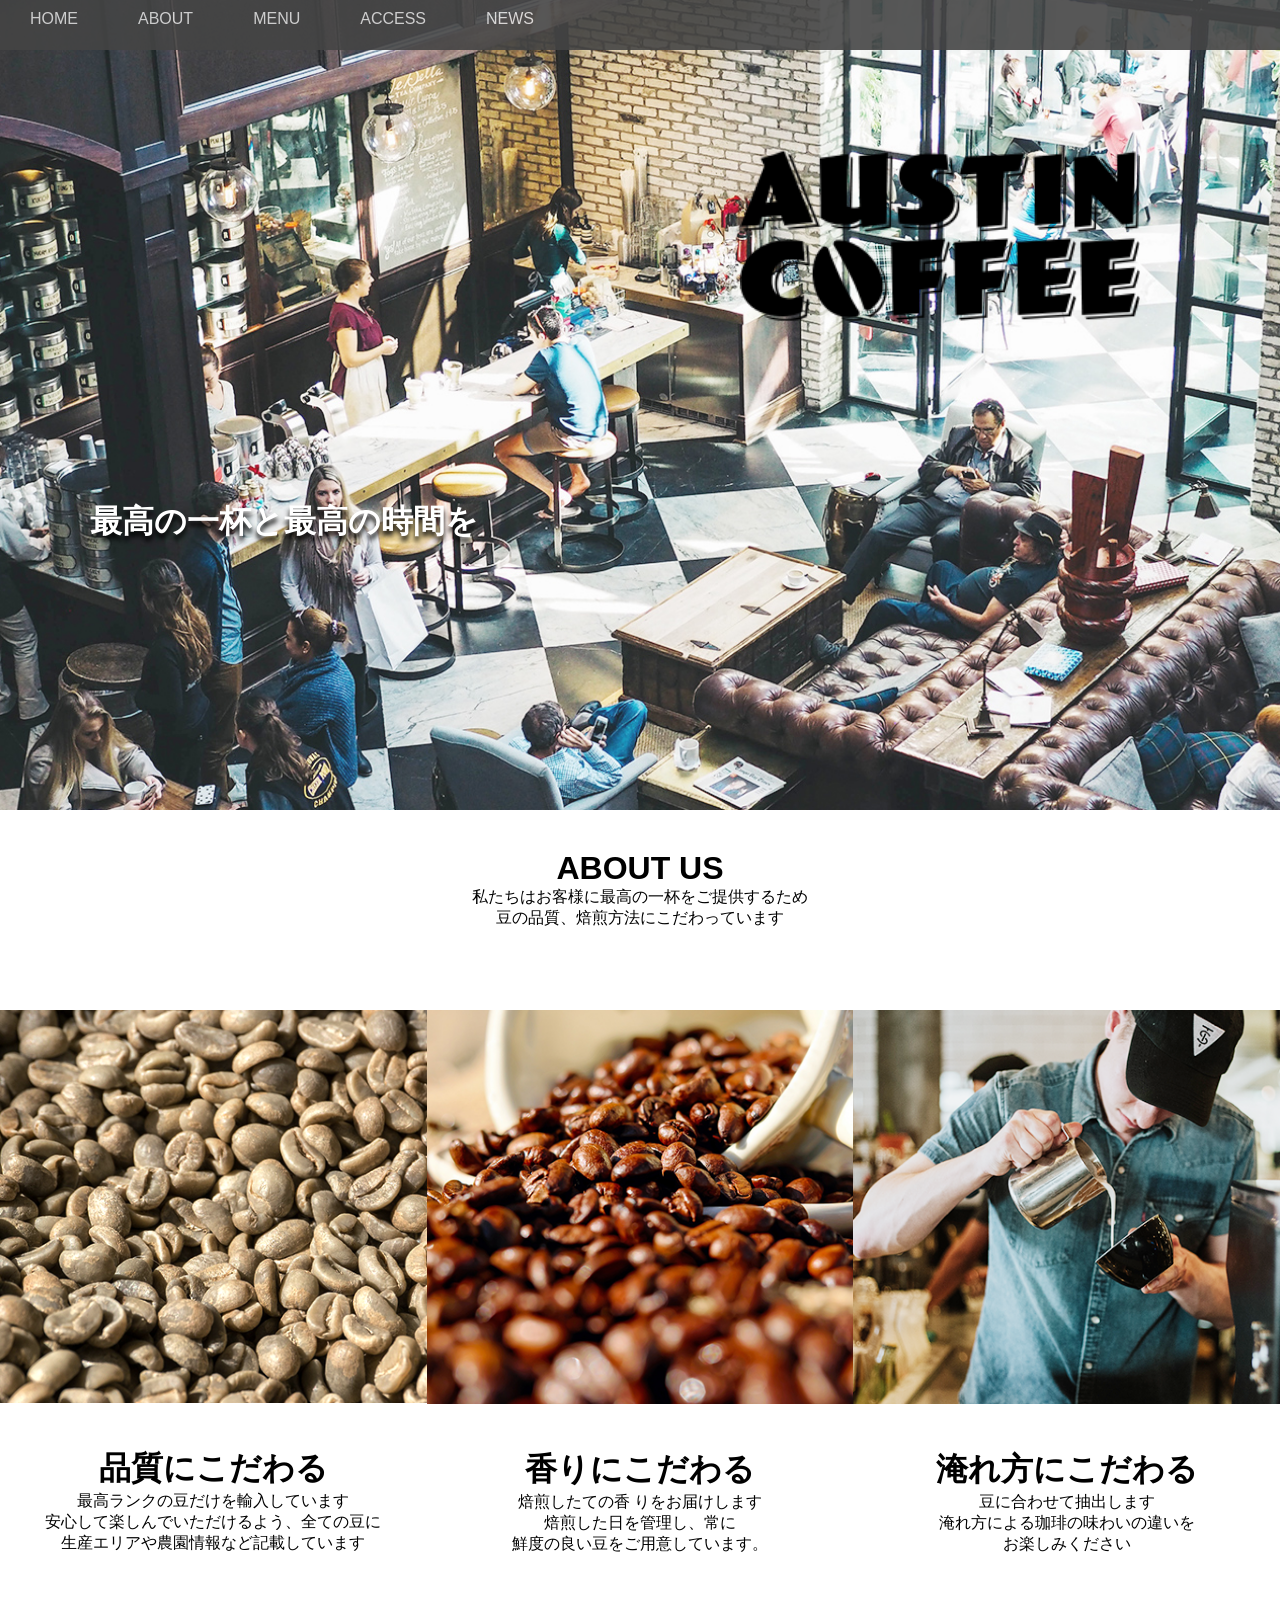
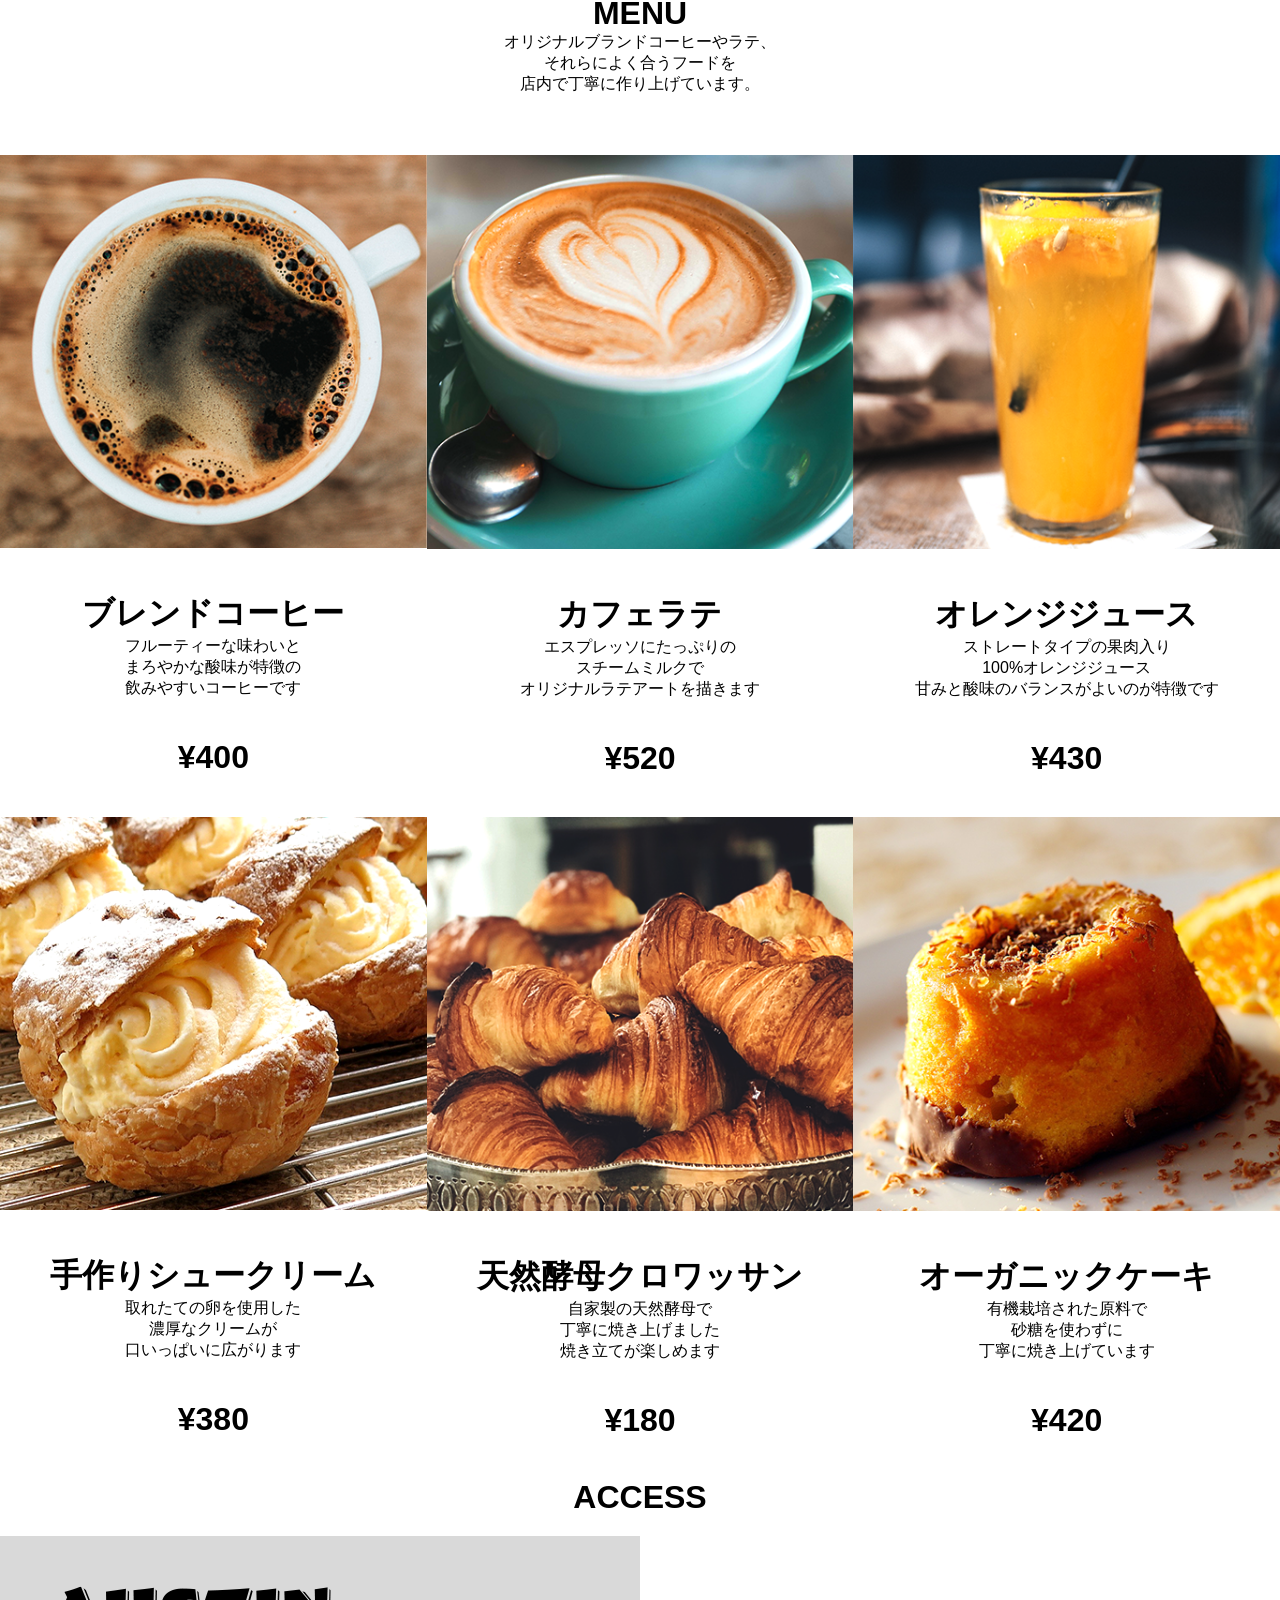
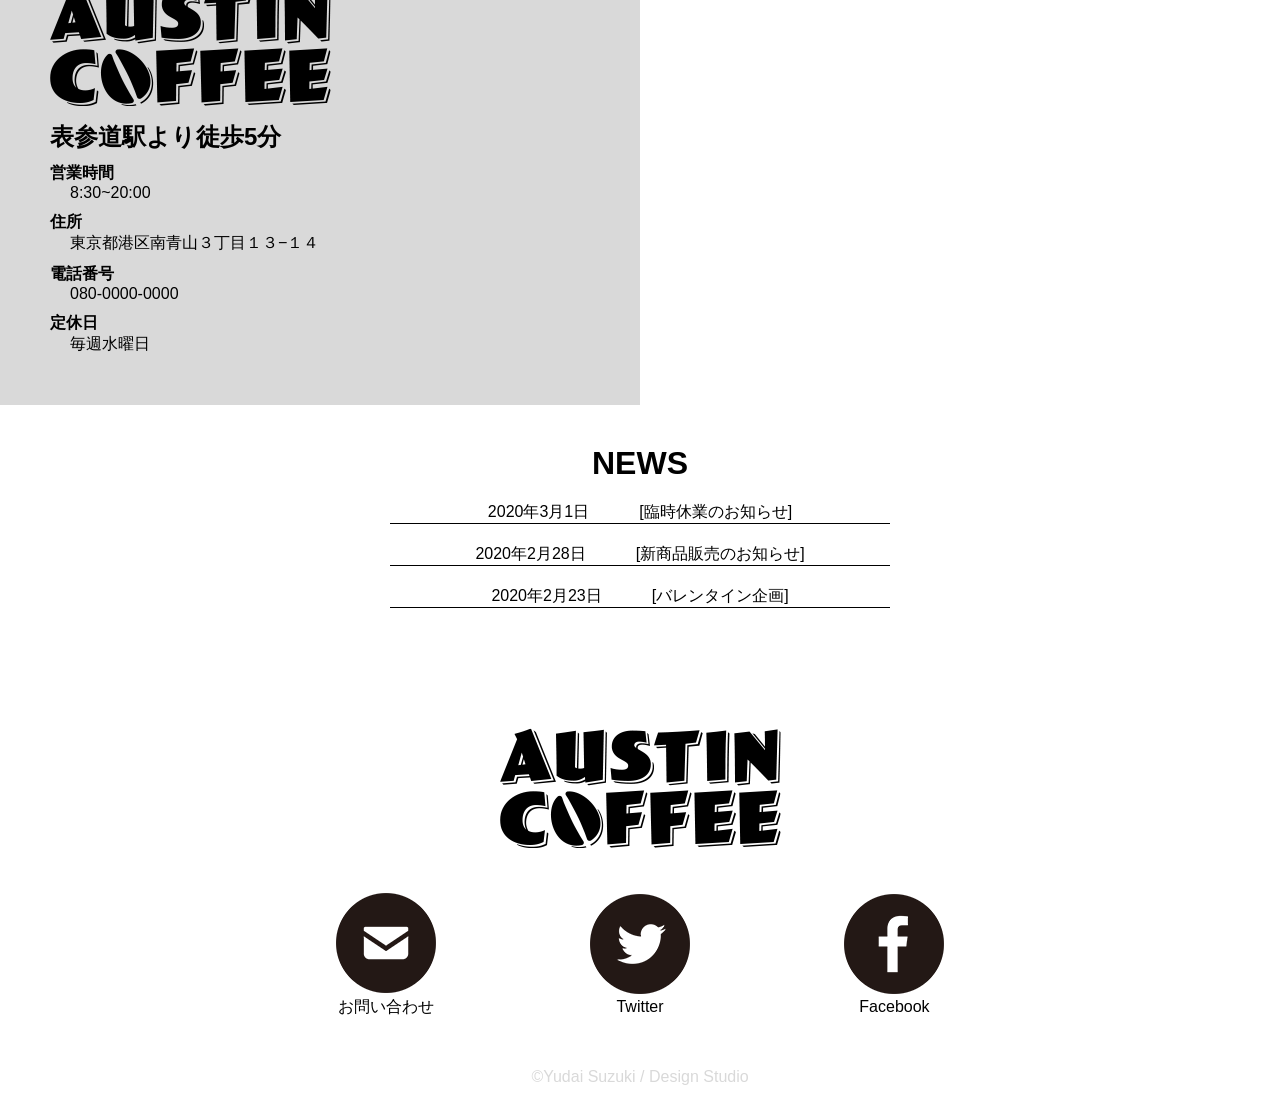
<file: index.html>
<!DOCTYPE html>
<html lang="jp">
<head>
    <meta charset="UTF-8">
    <meta http-equiv="X-UA-Compatible" content="IE=edge">
    <meta name="viewport" content="width=device-width, initial-scale=1.0">
    <title>Test</title>
    <link rel="stylesheet" href="stylesheet.css">
    <script src="https://ajax.googleapis.com/ajax/libs/jquery/3.1.1/jquery.min.js"></script>
</head>

<body>
    <div class="wrap">
    <div id="hamburger">
        <p class="btn-gNav">
          <span></span>
          <span></span>
          <span></span>
        </p>
        <nav id="gNav" class="">
          <ul class="gNav-menu">
            <li><a href="">HOME</a></li>
            <li><a href="">ABOUT</a></li>
            <li><a href="">MENU</a></li>
            <li><a href="">ACCESS</a></li>
            <li><a href="">NEWS</a></li>
          </ul>
        </nav>
      </div>

    <div id="home" class="big-bg">
        <div class="main wrapper">
            <div class="top">
                    <img src="img/austin-coffee-logo.png">
                    <h1>最高の一杯と最高の時間を</h1>
            </div>
        </div>
    </div>

    <div class="about">
        <h1>ABOUT US</h1>
        <p>私たちはお客様に最高の一杯をご提供するため</p>
        <p>豆の品質、焙煎方法にこだわっています</p>
    </div>
    <div class="grid">
        <div class="item">
            <img src="img/raw-beans.png" alt="">
            <h1>品質にこだわる</h1>
            <p>最高ランクの豆だけを輸入しています</p>
            <p>安心して楽しんでいただけるよう、全ての豆に<br>生産エリアや農園情報など記載しています</p>
        </div>
        <div class="item">
            <img src="img/roasted-beans.png" alt="">
            <h1>香りにこだわる</h1>
            <p>焙煎したての香   りをお届けします</p>
            <p>焙煎した日を管理し、常に<br>鮮度の良い豆をご用意しています。</p>
        </div>
        <div class="item">
            <img src="img/staff.png" alt="">
            <h1>淹れ方にこだわる</h1>
            <p>豆に合わせて抽出します</p>
            <p>淹れ方による珈琲の味わいの違いを</p>
            <p>お楽しみください</p>
        </div>
    </div>


    <div class="menu">
        <h1>MENU</h1>
        <p>オリジナルブランドコーヒーやラテ、<br>それらによく合うフードを<br>店内で丁寧に作り上げています。</p>
    </div>
    <div class="grid">
        <div class="item">
            <img src="img/coffee.png" alt="">
            <h1>ブレンドコーヒー</h1>
            <p>フルーティーな味わいと<br>まろやかな酸味が特徴の<br>飲みやすいコーヒーです</p>
            <h1>¥400</h1>
        </div>
        <div class="item">
            <img src="img/cafe-latte.png" alt="">
            <h1>カフェラテ</h1>
            <p>エスプレッソにたっぷりの<br>スチームミルクで<br>オリジナルラテアートを描きます</p>
            <h1>¥520</h1>
        </div>
        <div class="item">
            <img src="img/orange-juice.png" alt="">
            <h1>オレンジジュース</h1>
            <p>ストレートタイプの果肉入り<br>100%オレンジジュース<br>甘みと酸味のバランスがよいのが特徴です</p>
            <h1>¥430</h1>
        </div>
        <div class="item">
            <img src="img/cream-puffs.png" alt="">
            <h1>手作りシュークリーム</h1>
            <p>取れたての卵を使用した<br>濃厚なクリームが<br>口いっぱいに広がります</p>
            <h1>¥380</h1>
        </div>
        <div class="item">
            <img src="img/croissant.png" alt="">
            <h1>天然酵母クロワッサン</h1>
            <p>自家製の天然酵母で<br>丁寧に焼き上げました<br>焼き立てが楽しめます</p>
            <h1>¥180</h1>
        </div>
        <div class="item">
            <img src="img/cake.png" alt="">
            <h1>オーガニックケーキ</h1>
            <p>有機栽培された原料で<br>砂糖を使わずに<br>丁寧に焼き上げています</p>
            <h1>¥420</h1>
        </div>
    </div>

    <div class="access">
        <h1>ACCESS</h1>
    </div>
    <div class="grid2">
        <div class="item2">
            <img src="img/austin-coffee-logo.png" alt="">
            <h2>表参道駅より徒歩5分</h2>
            <p><strong>営業時間</strong><span>8:30~20:00</span></p>
            <p><strong>住所</strong><span>東京都港区南青山３丁目１３−１４</span></p>
            <p><strong>電話番号</strong><span>080-0000-0000</span></p>
            <p><strong>定休日</strong><span>毎週水曜日</span></p>
        </div>
        <div class="item">
            <iframe src="https://www.google.com/maps/embed?pb=!1m18!1m12!1m3!1d207454.48162401834!2d139.57378241640623!3d35.665273000000006!2m3!1f0!2f0!3f0!3m2!1i1024!2i768!4f13.1!3m3!1m2!1s0x60188c9fd41452e9%3A0x47f0a0f583f9166c!2z44OW44Or44O844Oc44OI44Or44Kz44O844OS44O8IOmdkuWxseOCq-ODleOCpw!5e0!3m2!1sja!2sjp!4v1637043377546!5m2!1sja!2sjp" width="100%" height="100%" style="border:0;" allowfullscreen="" loading="lazy"></iframe>
        </div>
    </div>

    <div class="news">
        <h1>NEWS</h1>
        <ul>
            <li><a href="#"><span class="date">2020年3月1日</span>[臨時休業のお知らせ]</li>
            <li><a href="#"><span class="date">2020年2月28日</span>[新商品販売のお知らせ]</a></li>
            <li><a href="#"><span class="date">2020年2月23日</span>[バレンタイン企画]</a></li>
        </ul>
    </div>

    <div class="footer">
        <img src="img/austin-coffee-logo.png" alt="">
        <ul>
            <li>
                <a href="#"><img src="img/icon-mail.png" alt=""></a>
                <p>お問い合わせ</p>
            </li>
            <li class="center">
                <a href="#"><img src="img/icon-twitter.png" alt=""></a>
                <p>Twitter</p>
            </li>
            <li>
                <a href="#"><img src="img/icon-facebook.png" alt=""></a>
                <p>Facebook</p>
            </li>
        </ul>
    </div>

    <div class="copylight">
        <p>©Yudai Suzuki / Design Studio</p>
    </div>

</div>

    <script type="text/javascript" src="humberger.js"></script>
</body>
</html>
</file>
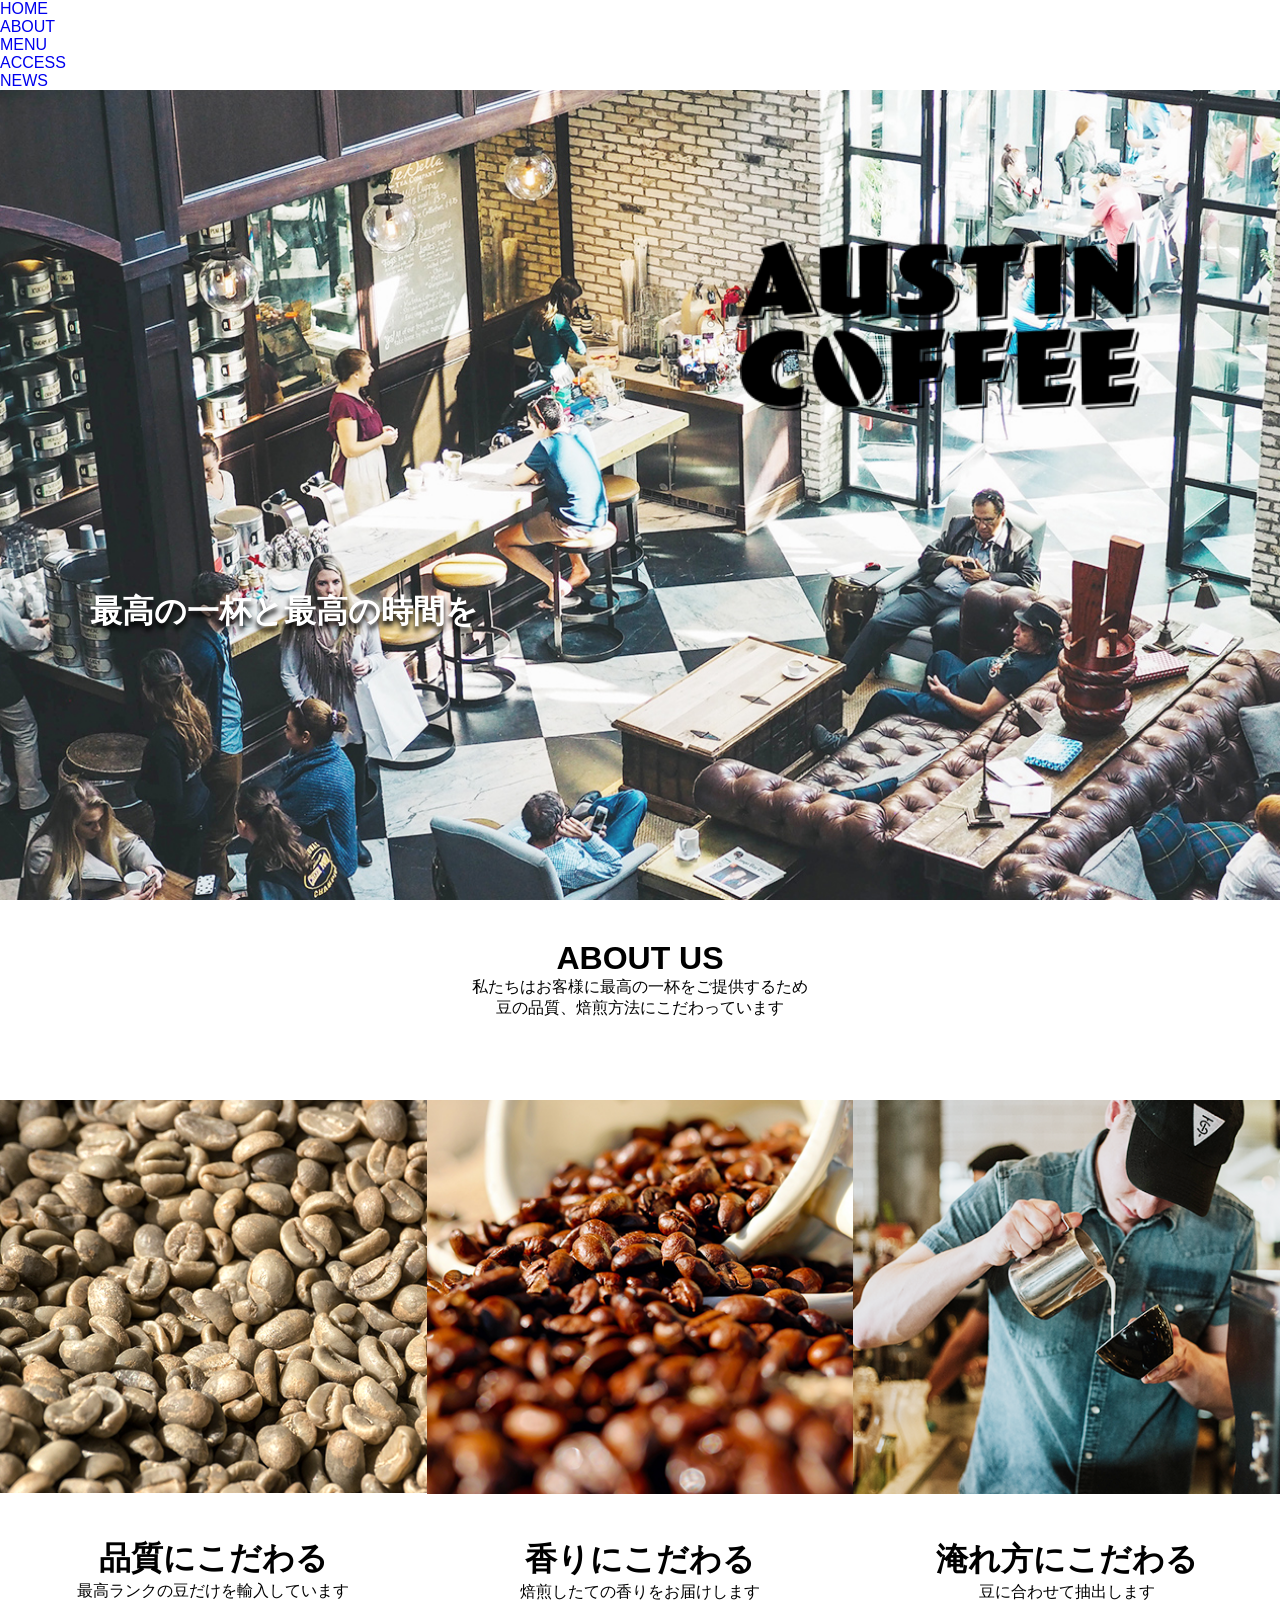
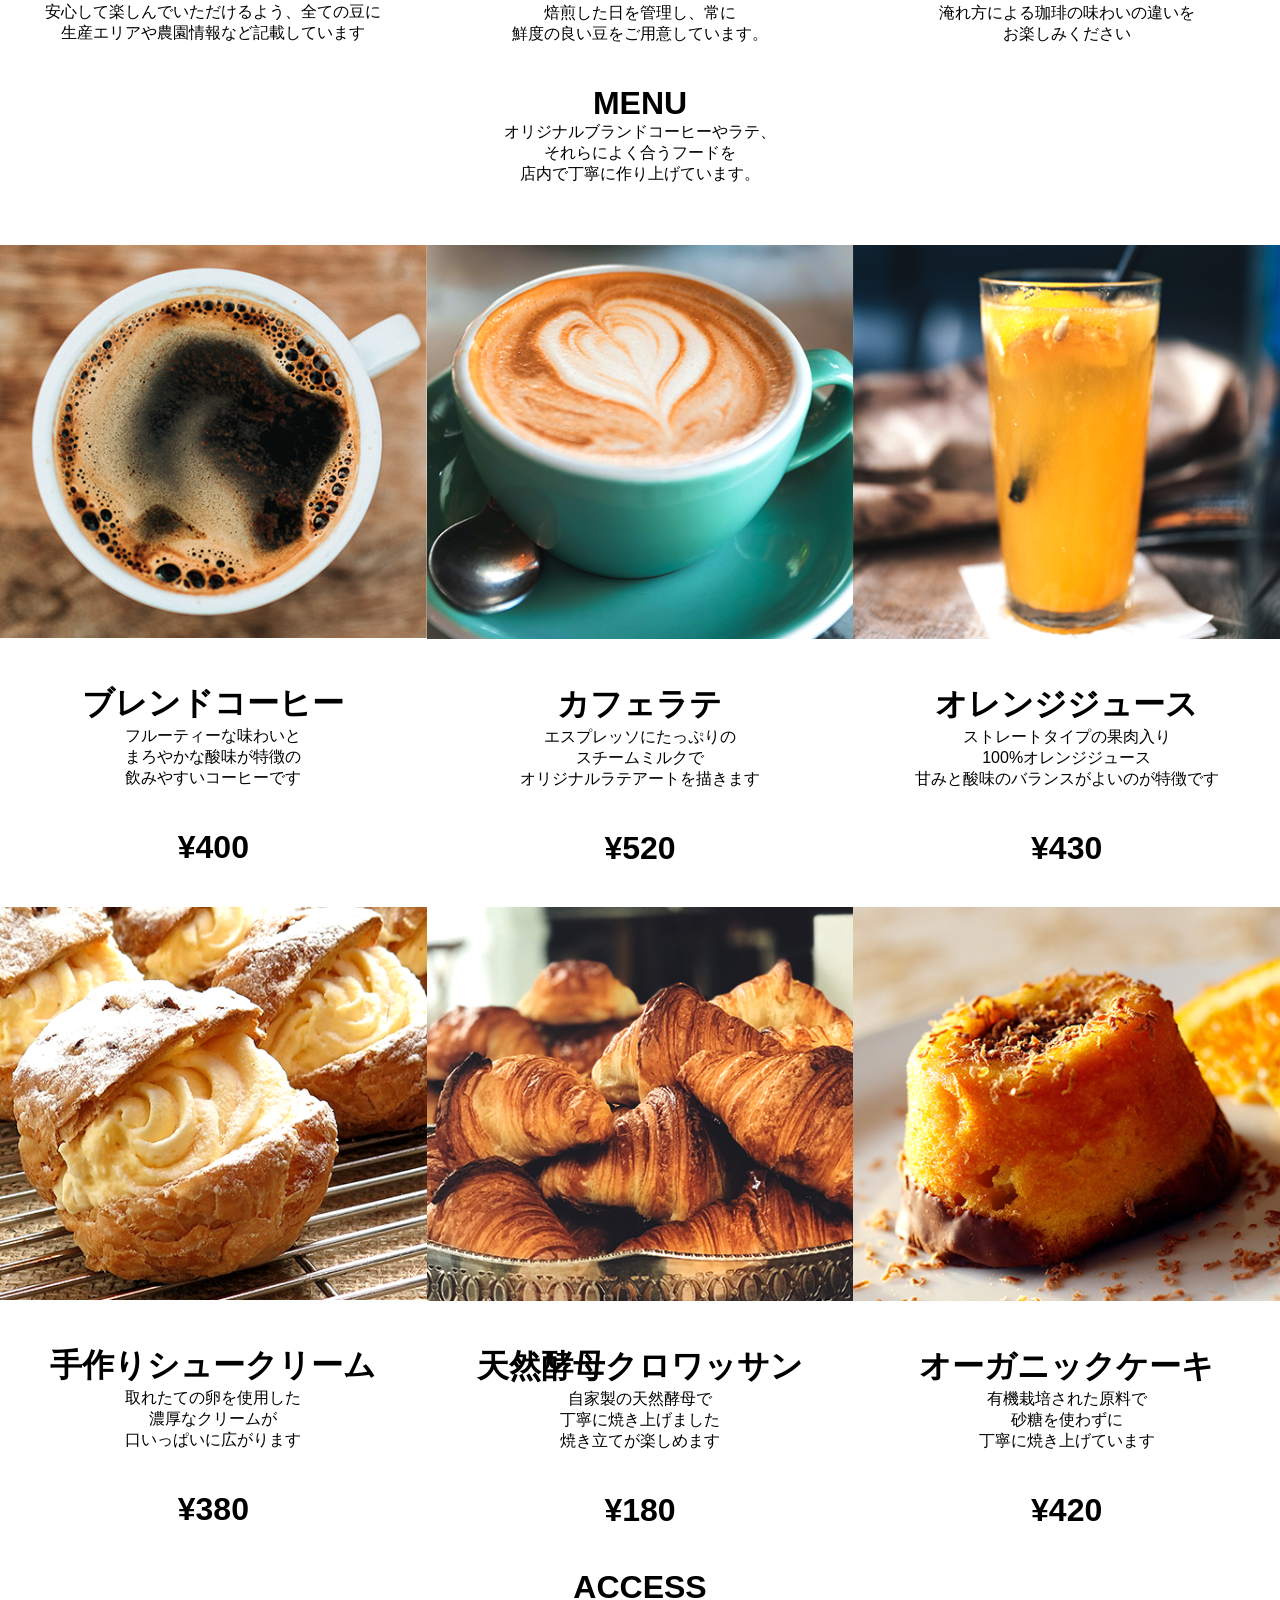
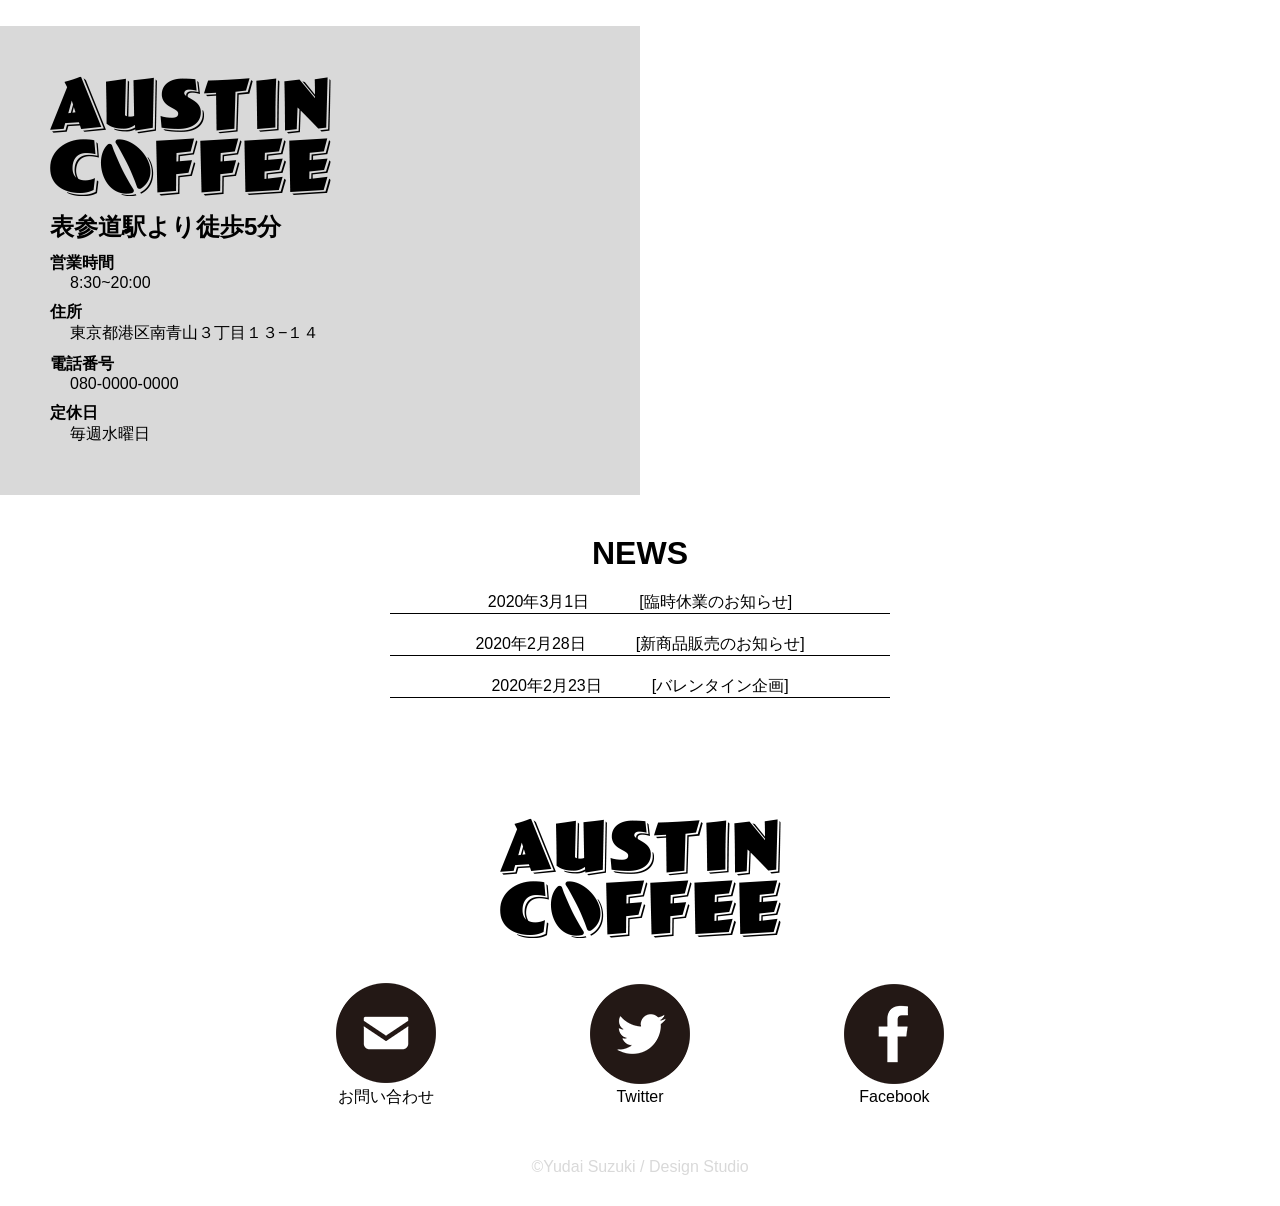
<file: test.html>
<!DOCTYPE html>
<html lang="jp">
<head>
    <meta charset="UTF-8">
    <meta http-equiv="X-UA-Compatible" content="IE=edge">
    <meta name="viewport" content="width=device-width, initial-scale=1.0">
    <title>Test</title>
    <link rel="stylesheet" href="stylesheet.css">
</head>

<body>
    <div class="header">
        <ul id="nav">
            <li><a href="#">HOME</a></li>
            <li><a href="#">ABOUT</a></li>
            <li><a href="#">MENU</a></li>
            <li><a href="#">ACCESS</a></li>
            <li><a href="#">NEWS</a></li>
        </ul>
    </div>

    <div id="home" class="big-bg">
        <div class="main wrapper">
            <div class="top">
                    <img src="img/austin-coffee-logo.png">
                    <h1>最高の一杯と最高の時間を</h1>
            </div>
        </div>
    </div>

    <div class="about wrapper">
        <h1>ABOUT US</h1>
        <p>私たちはお客様に最高の一杯をご提供するため</p>
        <p>豆の品質、焙煎方法にこだわっています</p>
    </div>
    <div class="grid">
        <div class="item">
            <img src="img/raw-beans.png" alt="">
            <h1>品質にこだわる</h1>
            <p>最高ランクの豆だけを輸入しています</p>
            <p>安心して楽しんでいただけるよう、全ての豆に<br>生産エリアや農園情報など記載しています</p>
        </div>
        <div class="item">
            <img src="img/roasted-beans.png" alt="">
            <h1>香りにこだわる</h1>
            <p>焙煎したての香りをお届けします</p>
            <p>焙煎した日を管理し、常に<br>鮮度の良い豆をご用意しています。</p>
        </div>
        <div class="item">
            <img src="img/staff.png" alt="">
            <h1>淹れ方にこだわる</h1>
            <p>豆に合わせて抽出します</p>
            <p>淹れ方による珈琲の味わいの違いを</p>
            <p>お楽しみください</p>
        </div>
    </div>


    <div class="menu wrapper">
        <h1>MENU</h1>
        <p>オリジナルブランドコーヒーやラテ、<br>それらによく合うフードを<br>店内で丁寧に作り上げています。</p>
    </div>
    <div class="grid">
        <div class="item">
            <img src="img/coffee.png" alt="">
            <h1>ブレンドコーヒー</h1>
            <p>フルーティーな味わいと<br>まろやかな酸味が特徴の<br>飲みやすいコーヒーです</p>
            <h1>¥400</h1>
        </div>
        <div class="item">
            <img src="img/cafe-latte.png" alt="">
            <h1>カフェラテ</h1>
            <p>エスプレッソにたっぷりの<br>スチームミルクで<br>オリジナルラテアートを描きます</p>
            <h1>¥520</h1>
        </div>
        <div class="item">
            <img src="img/orange-juice.png" alt="">
            <h1>オレンジジュース</h1>
            <p>ストレートタイプの果肉入り<br>100%オレンジジュース<br>甘みと酸味のバランスがよいのが特徴です</p>
            <h1>¥430</h1>
        </div>
        <div class="item">
            <img src="img/cream-puffs.png" alt="">
            <h1>手作りシュークリーム</h1>
            <p>取れたての卵を使用した<br>濃厚なクリームが<br>口いっぱいに広がります</p>
            <h1>¥380</h1>
        </div>
        <div class="item">
            <img src="img/croissant.png" alt="">
            <h1>天然酵母クロワッサン</h1>
            <p>自家製の天然酵母で<br>丁寧に焼き上げました<br>焼き立てが楽しめます</p>
            <h1>¥180</h1>
        </div>
        <div class="item">
            <img src="img/cake.png" alt="">
            <h1>オーガニックケーキ</h1>
            <p>有機栽培された原料で<br>砂糖を使わずに<br>丁寧に焼き上げています</p>
            <h1>¥420</h1>
        </div>
    </div>

    <div class="access">
        <h1>ACCESS</h1>
    </div>
    <div class="grid2">
        <div class="item2">
            <img src="img/austin-coffee-logo.png" alt="">
            <h2>表参道駅より徒歩5分</h2>
            <p><strong>営業時間</strong><span>8:30~20:00</span></p>
            <p><strong>住所</strong><span>東京都港区南青山３丁目１３−１４</span></p>
            <p><strong>電話番号</strong><span>080-0000-0000</span></p>
            <p><strong>定休日</strong><span>毎週水曜日</span></p>
        </div>
        <div class="item">
            <iframe src="https://www.google.com/maps/embed?pb=!1m18!1m12!1m3!1d207454.48162401834!2d139.57378241640623!3d35.665273000000006!2m3!1f0!2f0!3f0!3m2!1i1024!2i768!4f13.1!3m3!1m2!1s0x60188c9fd41452e9%3A0x47f0a0f583f9166c!2z44OW44Or44O844Oc44OI44Or44Kz44O844OS44O8IOmdkuWxseOCq-ODleOCpw!5e0!3m2!1sja!2sjp!4v1637043377546!5m2!1sja!2sjp" width="100%" height="100%" style="border:0;" allowfullscreen="" loading="lazy"></iframe>
        </div>
    </div>

    <div class="news">
        <h1>NEWS</h1>
        <ul>
            <li><a href="#"><span class="date">2020年3月1日</span>[臨時休業のお知らせ]</li>
            <li><a href="#"><span class="date">2020年2月28日</span>[新商品販売のお知らせ]</a></li>
            <li><a href="#"><span class="date">2020年2月23日</span>[バレンタイン企画]</a></li>
        </ul>
    </div>

    <div class="footer">
        <img src="img/austin-coffee-logo.png" alt="">
        <ul>
            <li>
                <a href="#"><img src="img/icon-mail.png" alt=""></a>
                <p>お問い合わせ</p>
            </li>
            <li class="center">
                <a href="#"><img src="img/icon-twitter.png" alt=""></a>
                <p>Twitter</p>
            </li>
            <li>
                <a href="#"><img src="img/icon-facebook.png" alt=""></a>
                <p>Facebook</p>
            </li>
        </ul>
    </div>

    <div class="copylight">
        <p>©Yudai Suzuki / Design Studio</p>
    </div>

</body>
</html>
</file>
<file: stylesheet.css>
html, body,
ul, ol, li,
h1, h2, h3, h4, h5, h6, p, div {
  margin: 0;
  padding: 0;
}

body {
  font-family: 'Hiragino Kaku Gothic ProN W3', sans-serif;
}

li {
  list-style: none;
}

a {
  text-decoration: none;
}

.wrap {
  overflow: hidden;
}

#hamburger .btn-gNav{
  position: fixed;
  top: 20px;
  right: 40px;
  width: 30px;
  height: 24px;
  z-index: 3;
  box-sizing: border-box;
  cursor: pointer;
  -webkit-transition: all 400ms;
  transition: all 400ms;
  margin: 0 auto;
}

#hamburger .btn-gNav span{
  position: absolute;
  width: 100%;
  height: 4px;
  background: #677;
  border-radius: 10px;
  -webkit-transition: all 400ms;
  transition: all 400ms;
}
#hamburger .btn-gNav span:nth-child(1) {
  top:0;
}
#hamburger .btn-gNav span:nth-child(2) {
  top:10px;
}
#hamburger .btn-gNav span:nth-child(3) {
  top:20px;
}
#hamburger .btn-gNav.open span:nth-child(1){
  background: #fff;
  top: 6px;
  -webkit-transform: rotate(-45deg);
  -moz-transform   : rotate(-45deg);
  transform        : rotate(-45deg);
}
#hamburger .btn-gNav.open span:nth-child(2),#hamburger .btn-gNav.open span:nth-child(3){
  top: 6px;
  background :#fff;
  -webkit-transform: rotate(45deg);
  -moz-transform   : rotate(45deg);
  transform        : rotate(45deg);
}
#gNav{
  position: fixed;
  top: 0;
  right: -100%;
  width: 100%;
  height: 100%;
  background: #444;
  opacity: 0.9;
  font-size: 16px;
  box-sizing: border-box;
  z-index: 2;
  padding-top: 50px;
  transition: .3s;
}
#gNav.open{
  right: 0px;
}
#gNav .gNav-menu{
  width: 100%;
  height: 100%;
  display: flex;
  flex-direction: column;
  text-align: center;
  /*justify-content: center;*/
}
#gNav .gNav-menu li{
  display: block;
  padding : 20px 30px;
}
#gNav .gNav-menu li a{
  color: #ddd;
  text-decoration: none;
}


@media screen and (min-width: 600px){
  .btn-gNav{
    display: none;
  }
  #gNav{
    position: fixed;
    top: 0;
    right: 0;
    height: 50px;
  }
  #gNav .gNav-menu{
    display: flex;
    flex-direction: row;
    width: 100%;
    height: 100%;
    position: fixed;
    top: 0;
    right: 0;
    padding-left: 50px;
  }
  #gNav .gNav-menu li{
    padding-top: 10px;
  }
}

.wrapper {
  max-width: 1100px;
  margin: 0 auto;
  padding: 0 4%;
}

.container {
  width: 1351px;
  margin: 0 auto;
}


.top h1 {
  padding-top: 500px;
  color: #fff;
  text-shadow:0 5px 5px black;
}

.top img {
  max-width: 100%;
  padding-top: 150px;
  margin-right: 50px;
  float: right;
  width: 400px;
  height: auto;
}

.big-bg {
  background-size: cover;
  background-position: center top;
  background-repeat: no-repeat;
}

#home {
  background-image: url(img/header-photo.jpg);
  min-height: 90vh;
}

.about {
  text-align: center;
  margin-top: 40px;
  height: 120px;
  width: 100%;
}

.grid {
  display: grid;
  gap: 0px;
  grid-template-columns: repeat(3, minmax(240px, 1fr));
}

.item img {
  margin-top: 40px;
  width: 100%;
}

.item h1 {
  text-align: center;
  margin-top: 40px;
}

.item p {
  text-align: center;
}

.menu {
  text-align: center;
  margin-top: 40px;
  height: 120px;
  width: 100%;
}

.access {
  text-align: center;
  margin-top: 40px;
  margin-bottom: 20px;
  width: 100%;
}

.grid2 {
  display: grid;
  gap: 0px;
  grid-template-columns: 1fr 1fr;
}

.item2 {
  padding: 50px;
  background-color: #d9d9d9;
}

.item2 h2 {
  margin-top: 10px;
}

.item2 p {
  margin-top: 10px;
}

.item2 strong {
  display: flex;
  justify-content: space-between;
}

.item2 span {
  margin-left: 20px;
}

.news {
  text-align: center;
}

.news h1{
  margin-top: 40px;
  margin-bottom: 20px;
  width: 100%;
}

.news li {
  border-bottom: solid 1px black;
  width: 500px;
  margin: 0 auto;
  margin-bottom: 20px;
}

.news a {
  color:black;
}

.news span {
  margin-right: 50px;
}

.footer {
  text-align: center;
  margin-top: 120px;
}

.footer ul{
  margin-top: 40px;
}

.footer li{
  display: inline-block;
}

.center {
  margin-left: 150px;
  margin-right: 150px;
}

.copylight {
  margin-top: 50px;
  margin-bottom: 30px;
  text-align: center;
  color: #d9d9d9;
}

@media (max-width: 600px) {

  #nav ul {
    font-size: 10px;
  }

  .top {
    margin: 0 auto;
  }

  .top img {
    text-align: center;
    margin-left: 30px;
    float: none;
    width: 300px;
  }

  .top h1 {
    padding-top: 0;
    margin-top: 50px;
    margin-left: 15px;
    font-size: 30px;
  }

  .about h1 {
    text-align: center;
  }

  .about p {
    text-align: center;
  }

  .grid {
    display: grid;
    gap: 0px;
    grid-template-columns: repeat(auto-fit, minmax(240px, 1fr));
  }

  .grid2 {
    display: grid;
    gap: 0px;
    grid-template-columns: repeat(auto-fit, minmax(240px, 1fr));
  }

  .news li {
    width: 100%;
  }
}
</file>
